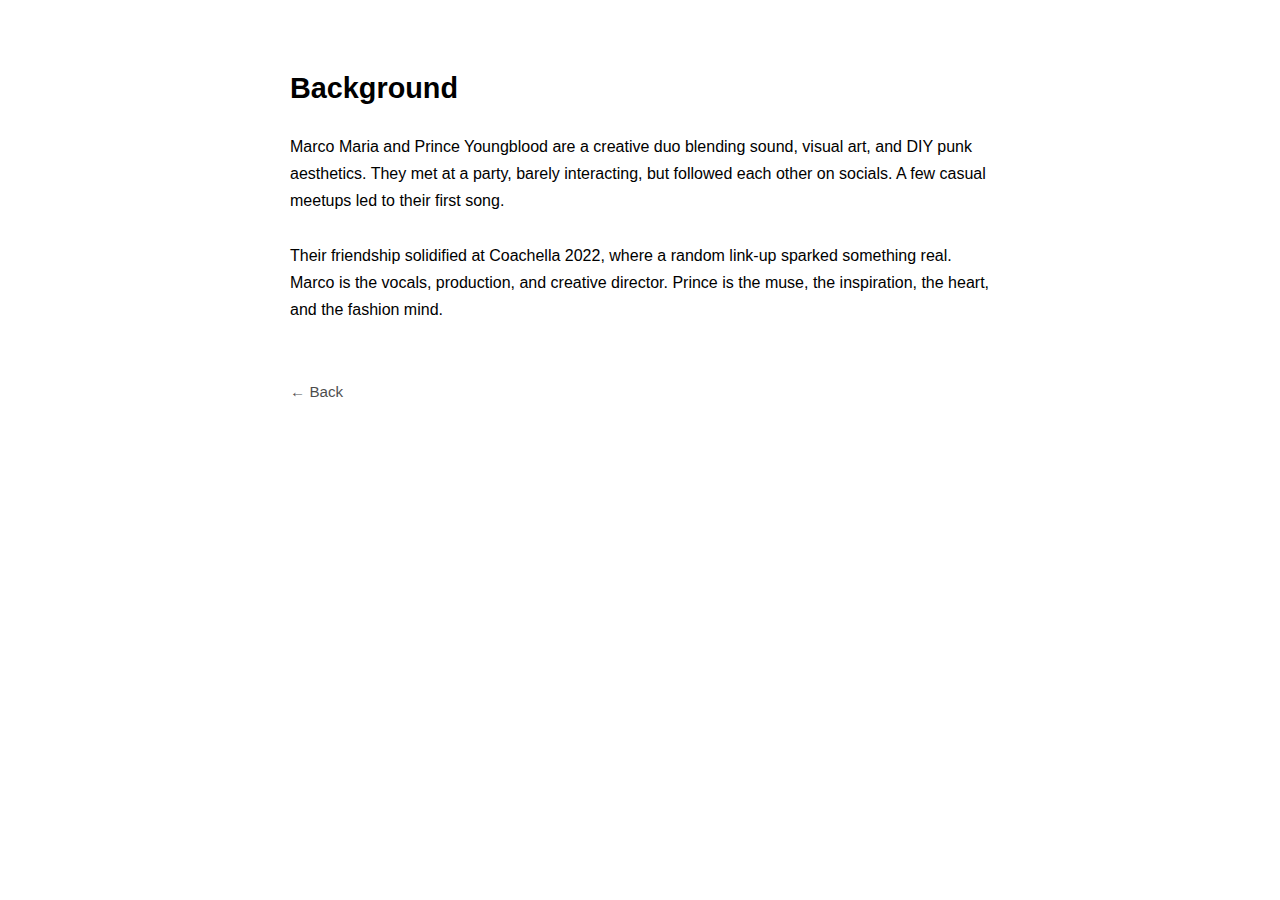
<file: background.html>
<!DOCTYPE html>
<html lang="en">
<head>
  <meta charset="UTF-8" />
  <meta name="viewport" content="width=device-width, initial-scale=1.0" />
  <title>Background – PerfectlyCraftedMusic</title>
  <link rel="stylesheet" href="style.css" />
  <style>
    body {
      font-family: "Helvetica Neue", Helvetica, Arial, sans-serif;
      background-color: #fff;
      color: #000;
      padding: 40px 20px;
      max-width: 700px;
      margin: 0 auto;
      line-height: 1.7;
    }

    h2 {
      font-size: 1.8rem;
      margin-bottom: 20px;
    }

    .back-link {
      display: inline-block;
      margin-top: 40px;
      text-decoration: none;
      color: #000;
      font-size: 0.95rem;
      opacity: 0.7;
      transition: opacity 0.2s;
    }

    .back-link:hover {
      opacity: 1;
    }
  </style>
</head>
<body>

  <h2>Background</h2>
  <p>
    Marco Maria and Prince Youngblood are a creative duo blending sound, visual art, and DIY punk aesthetics.  
    They met at a party, barely interacting, but followed each other on socials.  
    A few casual meetups led to their first song.  
    <br><br>
    Their friendship solidified at Coachella 2022, where a random link-up sparked something real.  
    Marco is the vocals, production, and creative director.  
    Prince is the muse, the inspiration, the heart, and the fashion mind.
  </p>

  <a href="index.html" class="back-link">← Back</a>

</body>
</html>
</file>
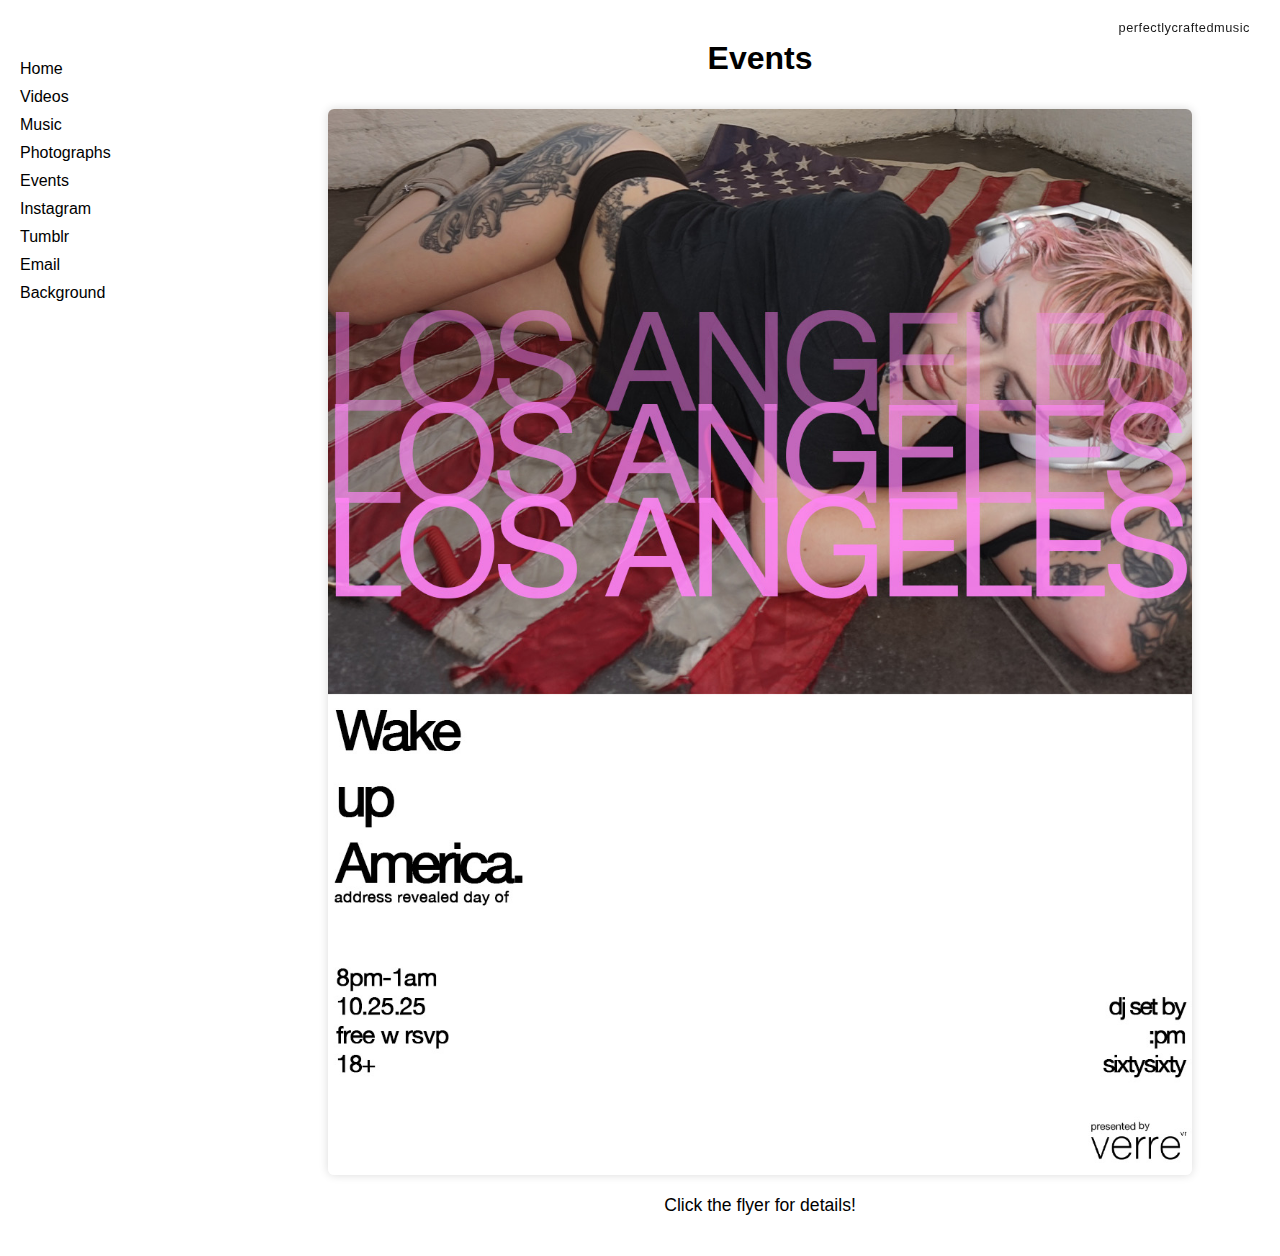
<file: events.html>
<!DOCTYPE html>
<html lang="en">
<head>
  <meta charset="UTF-8" />
  <meta name="viewport" content="width=device-width, initial-scale=1.0" />
  <title>Events - PerfectlyCraftedMusic</title>
  <style>
    * {
      box-sizing: border-box;
      margin: 0;
      padding: 0;
    }

    body {
      font-family: "Helvetica Neue", Helvetica, Arial, sans-serif;
      background-color: #fff;
      color: #000;
      display: flex;
      min-height: 100vh;
    }

    /* Sidebar layout */
    .header {
      width: 200px;
      padding: 40px 20px;
      background-color: #fff;
      display: flex;
      flex-direction: column;
      align-items: flex-start;
      gap: 15px;
      flex-shrink: 0;
      position: fixed;
      top: 0;
      left: 0;
      height: 100vh;
      overflow-y: auto;
      z-index: 1000;
    }

    .links {
      display: flex;
      flex-direction: column;
      gap: 10px;
      margin-top: 20px;
    }

    .links a {
      color: #000;
      text-decoration: none;
      font-size: 1rem;
      transition: opacity 0.3s ease;
    }

    .links a:hover {
      opacity: 0.6;
    }

    /* Top-right floating title */
    .top-corner-title {
      position: fixed;
      top: 20px;
      right: 30px;
      z-index: 999;
    }

    .top-corner-title p {
      font-size: 0.8rem;
      letter-spacing: 0.5px;
      color: #000;
      text-transform: lowercase;
      opacity: 0.9;
    }

    /* Main content */
    .main-content {
      margin-left: 240px;
      padding: 40px;
      flex: 1;
      display: flex;
      flex-direction: column;
      align-items: center;
      gap: 2rem;
    }

    h2 {
      font-size: 2rem;
    }

    .event {
      text-align: center;
    }

    .event img {
      max-width: 90%;
      height: auto;
      border-radius: 6px;
      box-shadow: 0 0 10px rgba(0,0,0,0.15);
      transition: transform 0.3s ease;
      cursor: pointer;
    }

    .event img:hover {
      transform: scale(1.02);
    }

    .event p {
      margin-top: 1rem;
      font-size: 1.1rem;
    }

    /* Responsive */
    @media (max-width: 768px) {
      body {
        flex-direction: column;
      }

      .header {
        position: static;
        width: 100%;
        height: auto;
        flex-direction: column;
        align-items: flex-start;
        padding: 20px;
      }

      .main-content {
        margin-left: 0;
        padding: 20px;
      }
    }
  </style>
</head>
<body>
  <!-- Floating top-right logo -->
  <div class="top-corner-title">
    <p>perfectlycraftedmusic</p>
  </div>

  <!-- Sidebar menu -->
  <div class="header">
    <div class="links">
      <a href="index.html">Home</a>
      <a href="videos.html">Videos</a>
      <a href="music.html">Music</a>
      <a href="photos.html">Photographs</a>
      <a href="events.html">Events</a>
      <a href="https://www.instagram.com/perfectlycraftedmusic/" target="_blank">Instagram</a>
      <a href="https://tumblr.com/blog/marcoalexismaria" target="_blank">Tumblr</a>
      <a href="mailto:perfectlycraftedmusic@gmail.com">Email</a>
      <a href="background.html">Background</a>
    </div>
  </div>

  <!-- Events content -->
  <div class="main-content">
    <h2>Events</h2>

    <!-- Example event -->
    <div class="event">
      <a href="https://partiful.com/e/SpXwA0RUBUlNDnfP1Hc8?f=1&photo=all" target="_blank">
        <img src="event1.jpg" alt="Event Flyer">
      </a>
      <p>Click the flyer for details!</p>
    </div>
  </div>
</body>
</html>
</file>
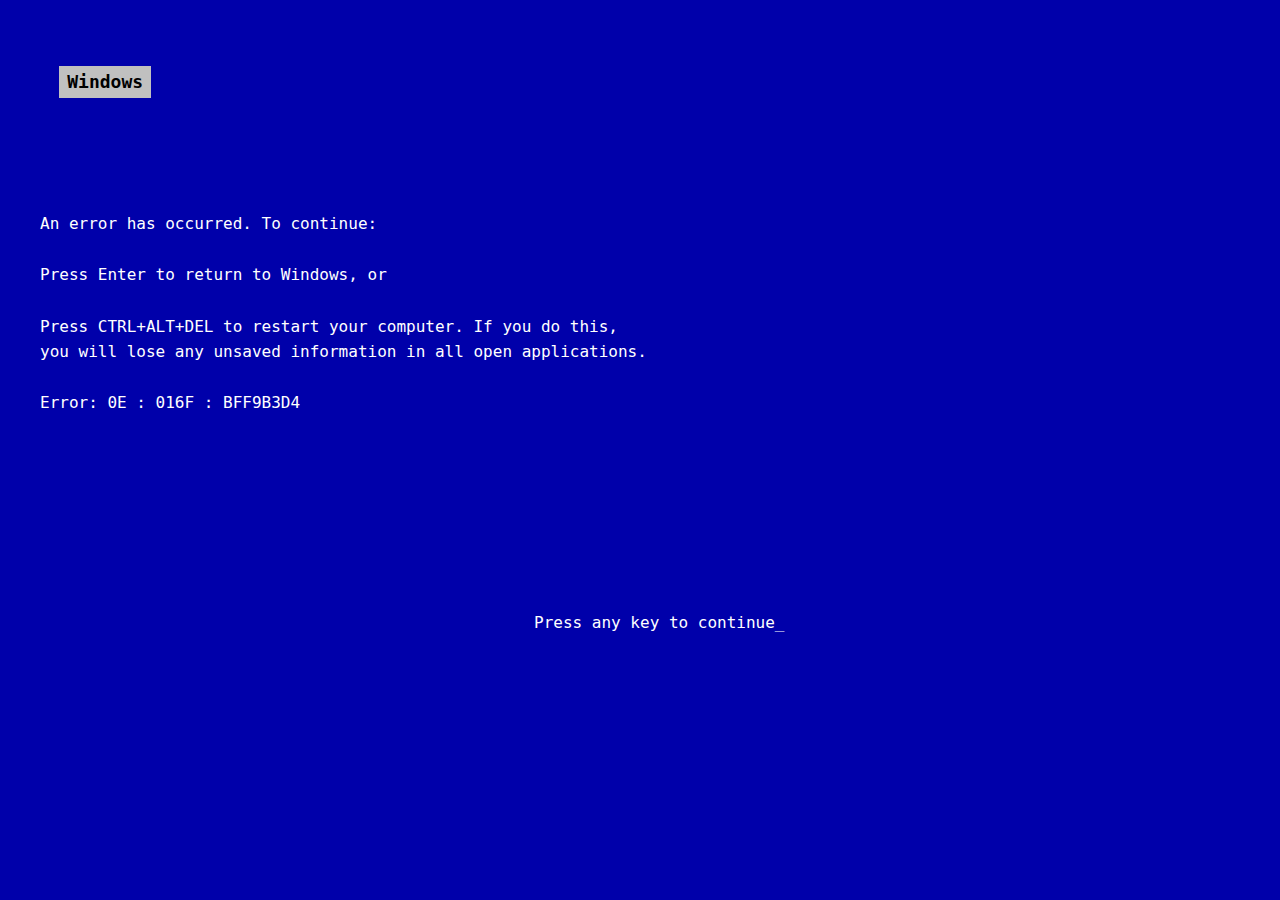
<file: hidden.html>
<!DOCTYPE html>
<html lang="en">
<head>
  <meta charset="UTF-8" />
  <title>System Error</title>
  <style>
    body {
      margin: 0;
      padding: 40px;
      background-color: #0000AA;
      color: white;
      font-family: 'Lucida Console', Monaco, monospace;
      font-size: 16px;
      line-height: 1.6;
      white-space: pre-wrap;
    }

    .center {
      margin-top: 50px;
      text-align: center;
    }

    .windows {
      background-color: #C0C0C0;
      color: black;
      display: inline-block;
      padding: 2px 8px;
      font-weight: bold;
      font-size: 18px;
      margin-bottom: 20px;
    }

    .blink {
      animation: blink 1s infinite;
    }

    @keyframes blink {
      50% { opacity: 0; }
    }
  </style>
</head>
<body tabindex="0">
  <div class="windows">Windows</div>

  <p>
An error has occurred. To continue:

Press Enter to return to Windows, or

Press CTRL+ALT+DEL to restart your computer. If you do this,
you will lose any unsaved information in all open applications.

Error: 0E : 016F : BFF9B3D4
  </p>

  <div class="center">
    Press any key to continue<span class="blink">_</span>
  </div>

  <script>
    document.body.addEventListener('keydown', () => {
      window.location.href = 'story.html'; // Change this path to your real story page
    });
  </script>
</body>
</html>
</file>
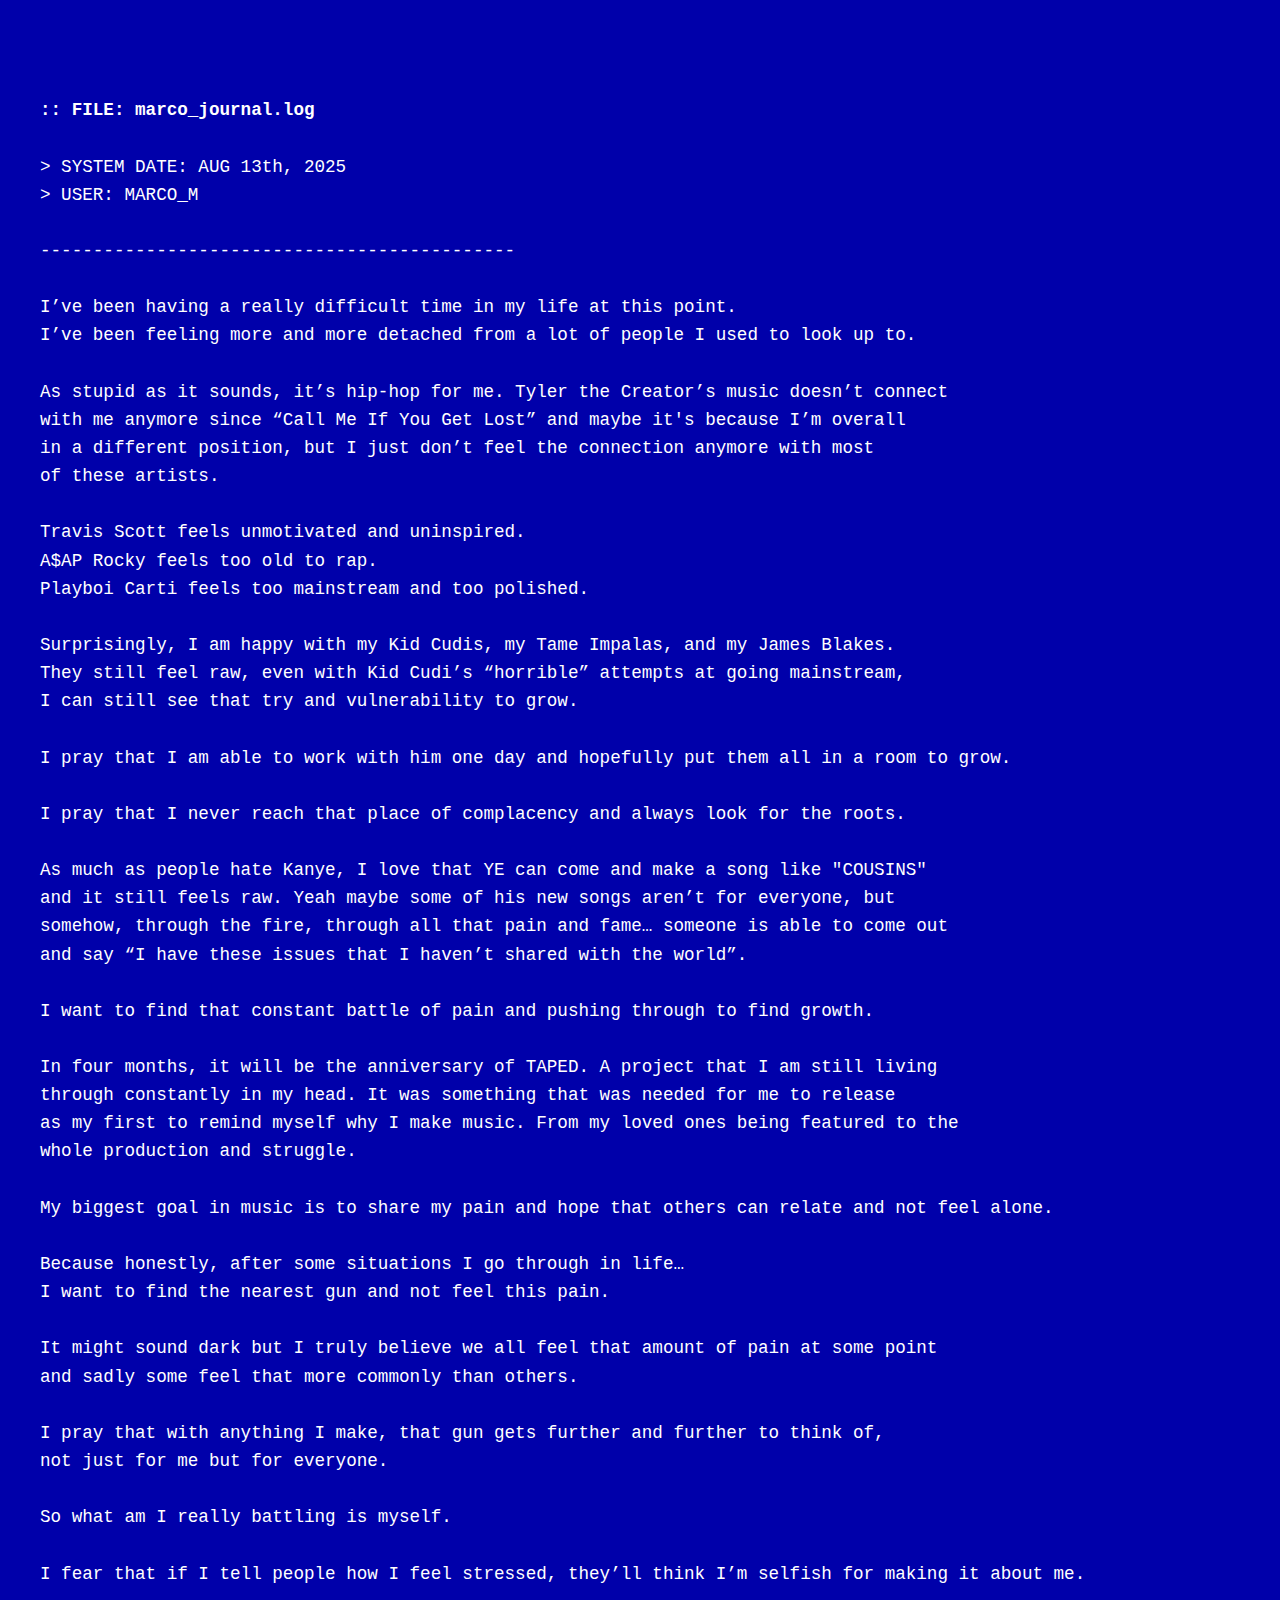
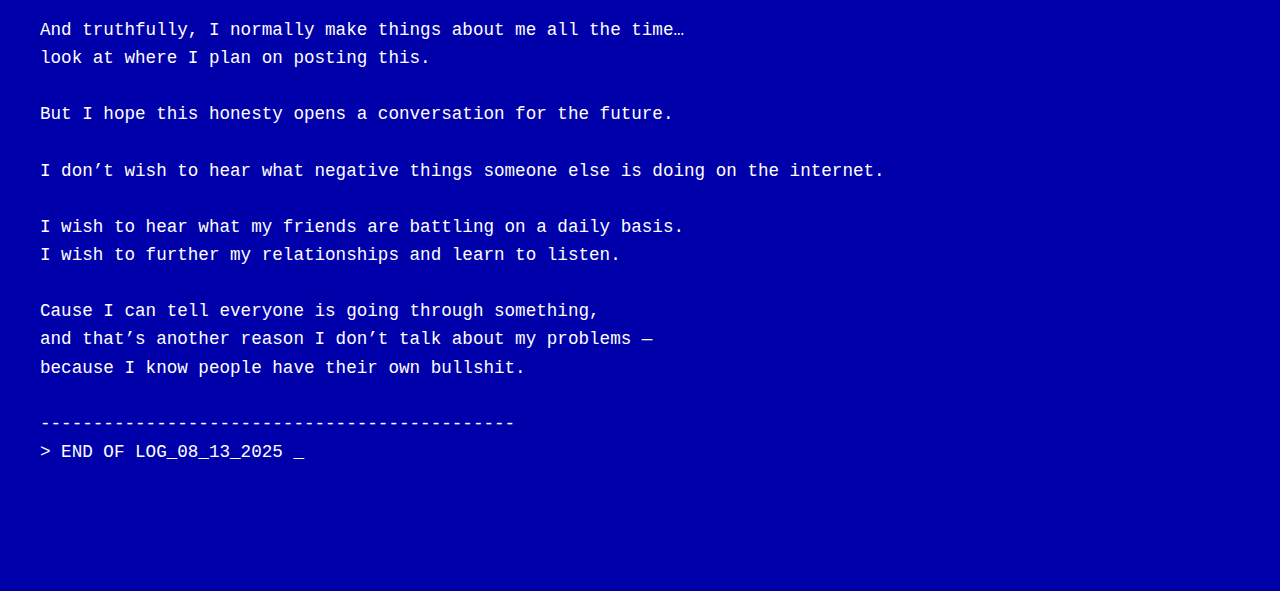
<file: journal.html>
<!DOCTYPE html>
<html lang="en">
<head>
  <meta charset="UTF-8" />
  <meta name="viewport" content="width=device-width, initial-scale=1.0"/>
  <title>Marco's Journal - Terminal Log</title>
  <style>
    body {
      background-color: #0000AA;
      color: #FFFFFF;
      font-family: "Courier New", Courier, monospace;
      font-size: 1.1rem;
      line-height: 1.6;
      padding: 2rem;
      white-space: pre-wrap;
    }
    .blink {
      animation: blink 1s step-start 0s infinite;
    }

    @keyframes blink {
      50% { opacity: 0; }
    }
  </style>
</head>
<body>

<b>:: FILE: marco_journal.log</b>

> SYSTEM DATE: AUG 13th, 2025
> USER: MARCO_M

---------------------------------------------

I’ve been having a really difficult time in my life at this point. 
I’ve been feeling more and more detached from a lot of people I used to look up to.

As stupid as it sounds, it’s hip-hop for me. Tyler the Creator’s music doesn’t connect 
with me anymore since “Call Me If You Get Lost” and maybe it's because I’m overall 
in a different position, but I just don’t feel the connection anymore with most 
of these artists.

Travis Scott feels unmotivated and uninspired. 
A$AP Rocky feels too old to rap. 
Playboi Carti feels too mainstream and too polished.

Surprisingly, I am happy with my Kid Cudis, my Tame Impalas, and my James Blakes. 
They still feel raw, even with Kid Cudi’s “horrible” attempts at going mainstream, 
I can still see that try and vulnerability to grow.

I pray that I am able to work with him one day and hopefully put them all in a room to grow.

I pray that I never reach that place of complacency and always look for the roots.

As much as people hate Kanye, I love that YE can come and make a song like "COUSINS" 
and it still feels raw. Yeah maybe some of his new songs aren’t for everyone, but 
somehow, through the fire, through all that pain and fame… someone is able to come out 
and say “I have these issues that I haven’t shared with the world”.

I want to find that constant battle of pain and pushing through to find growth.

In four months, it will be the anniversary of TAPED. A project that I am still living 
through constantly in my head. It was something that was needed for me to release 
as my first to remind myself why I make music. From my loved ones being featured to the 
whole production and struggle.

My biggest goal in music is to share my pain and hope that others can relate and not feel alone.

Because honestly, after some situations I go through in life…
I want to find the nearest gun and not feel this pain.

It might sound dark but I truly believe we all feel that amount of pain at some point 
and sadly some feel that more commonly than others.

I pray that with anything I make, that gun gets further and further to think of,
not just for me but for everyone.

So what am I really battling is myself.

I fear that if I tell people how I feel stressed, they’ll think I’m selfish for making it about me.

And truthfully, I normally make things about me all the time… 
look at where I plan on posting this.

But I hope this honesty opens a conversation for the future.

I don’t wish to hear what negative things someone else is doing on the internet.

I wish to hear what my friends are battling on a daily basis. 
I wish to further my relationships and learn to listen. 

Cause I can tell everyone is going through something, 
and that’s another reason I don’t talk about my problems — 
because I know people have their own bullshit.

---------------------------------------------
> END OF LOG_08_13_2025 <span class="blink">_</span>

</body>
</html>
</file>
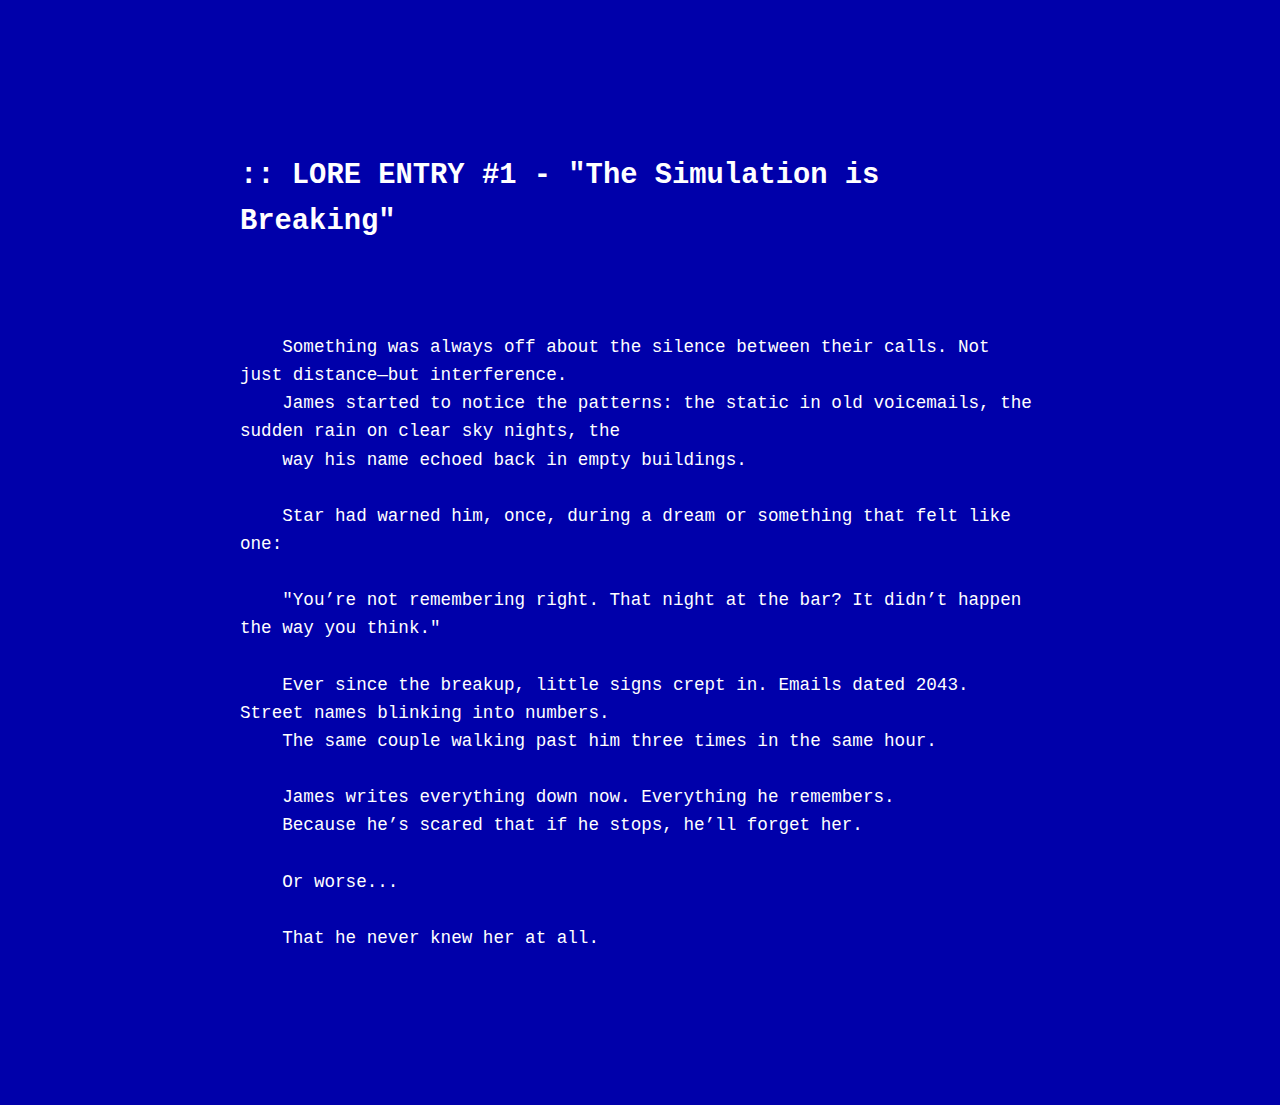
<file: lore1.html>
<!DOCTYPE html>
<html lang="en">
<head>
  <meta charset="UTF-8" />
  <meta name="viewport" content="width=device-width, initial-scale=1.0" />
  <title>Lore Unlocked - Entry 1</title>
  <style>
    body {
      background-color: #0000AA;
      color: #FFFFFF;
      font-family: "Courier New", Courier, monospace;
      font-size: 1.1rem;
      line-height: 1.6;
      padding: 2rem;
      white-space: pre-wrap;
    }
    .container {
      max-width: 800px;
      margin: 0 auto;
    }
    .title {
      font-size: 1.8rem;
      font-weight: bold;
      margin-bottom: 2rem;
    }
  </style>
</head>
<body>
  <div class="container">
    <div class="title">:: LORE ENTRY #1 - "The Simulation is Breaking"</div>
    
    Something was always off about the silence between their calls. Not just distance—but interference.
    James started to notice the patterns: the static in old voicemails, the sudden rain on clear sky nights, the
    way his name echoed back in empty buildings.

    Star had warned him, once, during a dream or something that felt like one:

    "You’re not remembering right. That night at the bar? It didn’t happen the way you think."

    Ever since the breakup, little signs crept in. Emails dated 2043. Street names blinking into numbers.
    The same couple walking past him three times in the same hour.

    James writes everything down now. Everything he remembers.
    Because he’s scared that if he stops, he’ll forget her.

    Or worse...

    That he never knew her at all.
  </div>
</body>
</html>
</file>
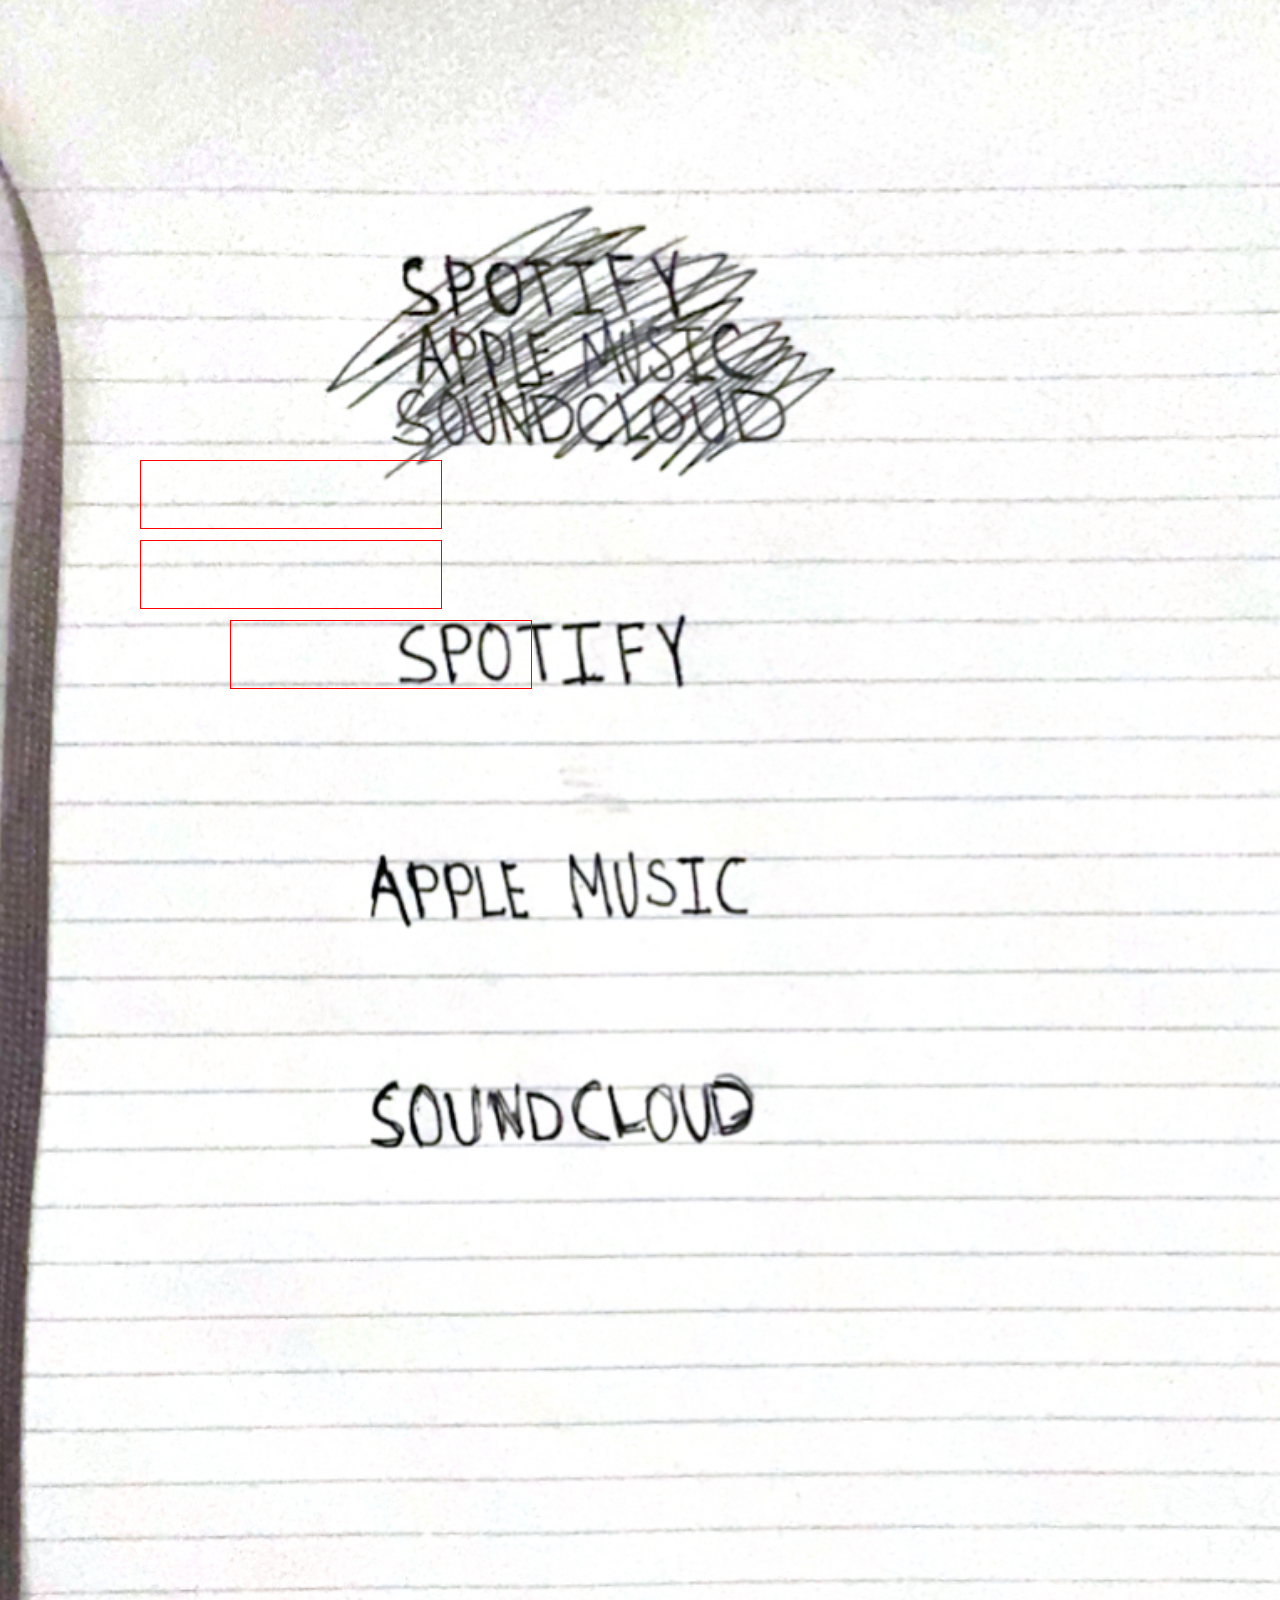
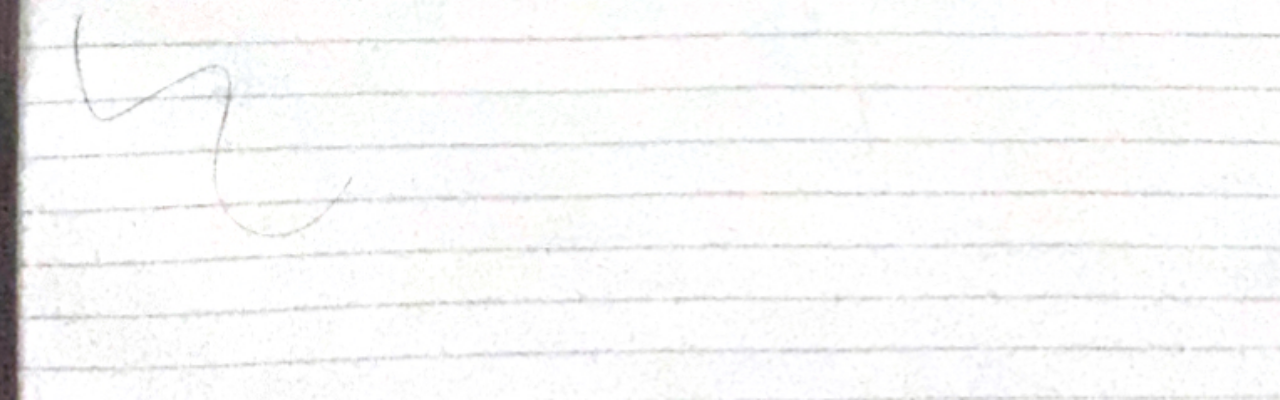
<file: music.html>
<!DOCTYPE html>
<html lang="en">
<head>
  <meta charset="UTF-8" />
  <meta name="viewport" content="width=device-width, initial-scale=1.0" />
  <title>Music Links</title>
  <style>
    body {
      margin: 0;
      padding: 0;
      background: url('IMG_7789.jpg') no-repeat center top;
      background-size: cover;
      background-attachment: scroll;
      min-height: 100vh;
      position: relative;
    }

   .link {
  width: 300px;
  height: 67px;
  cursor: pointer;
  border: 1px solid red; /* for debugging, remove later */
  position: absolute;
}

.spotify {
  top: 620px;
  left: 230px;
}

.apple {
  top: 460px;
  left: 140px;
}

.soundcloud {
  top: 540px;
  left: 140px;
}

    /* Add space to allow scrolling */
    .spacer {
      height: 2000px;
    }
  </style>
</head>
<body>

  <a href="https://open.spotify.com/artist/247dlsOKRglAdfudQLdCPG" target="_blank" class="link spotify"></a>
  <a href="https://music.apple.com/us/artist/pm/1827761643" target="_blank" class="link apple"></a>
  <a href="https://soundcloud.com/prince-marco-278939286" target="_blank" class="link soundcloud"></a>

  <div class="spacer"></div> <!-- Just to enable scrolling -->

</body>
</html>
</file>
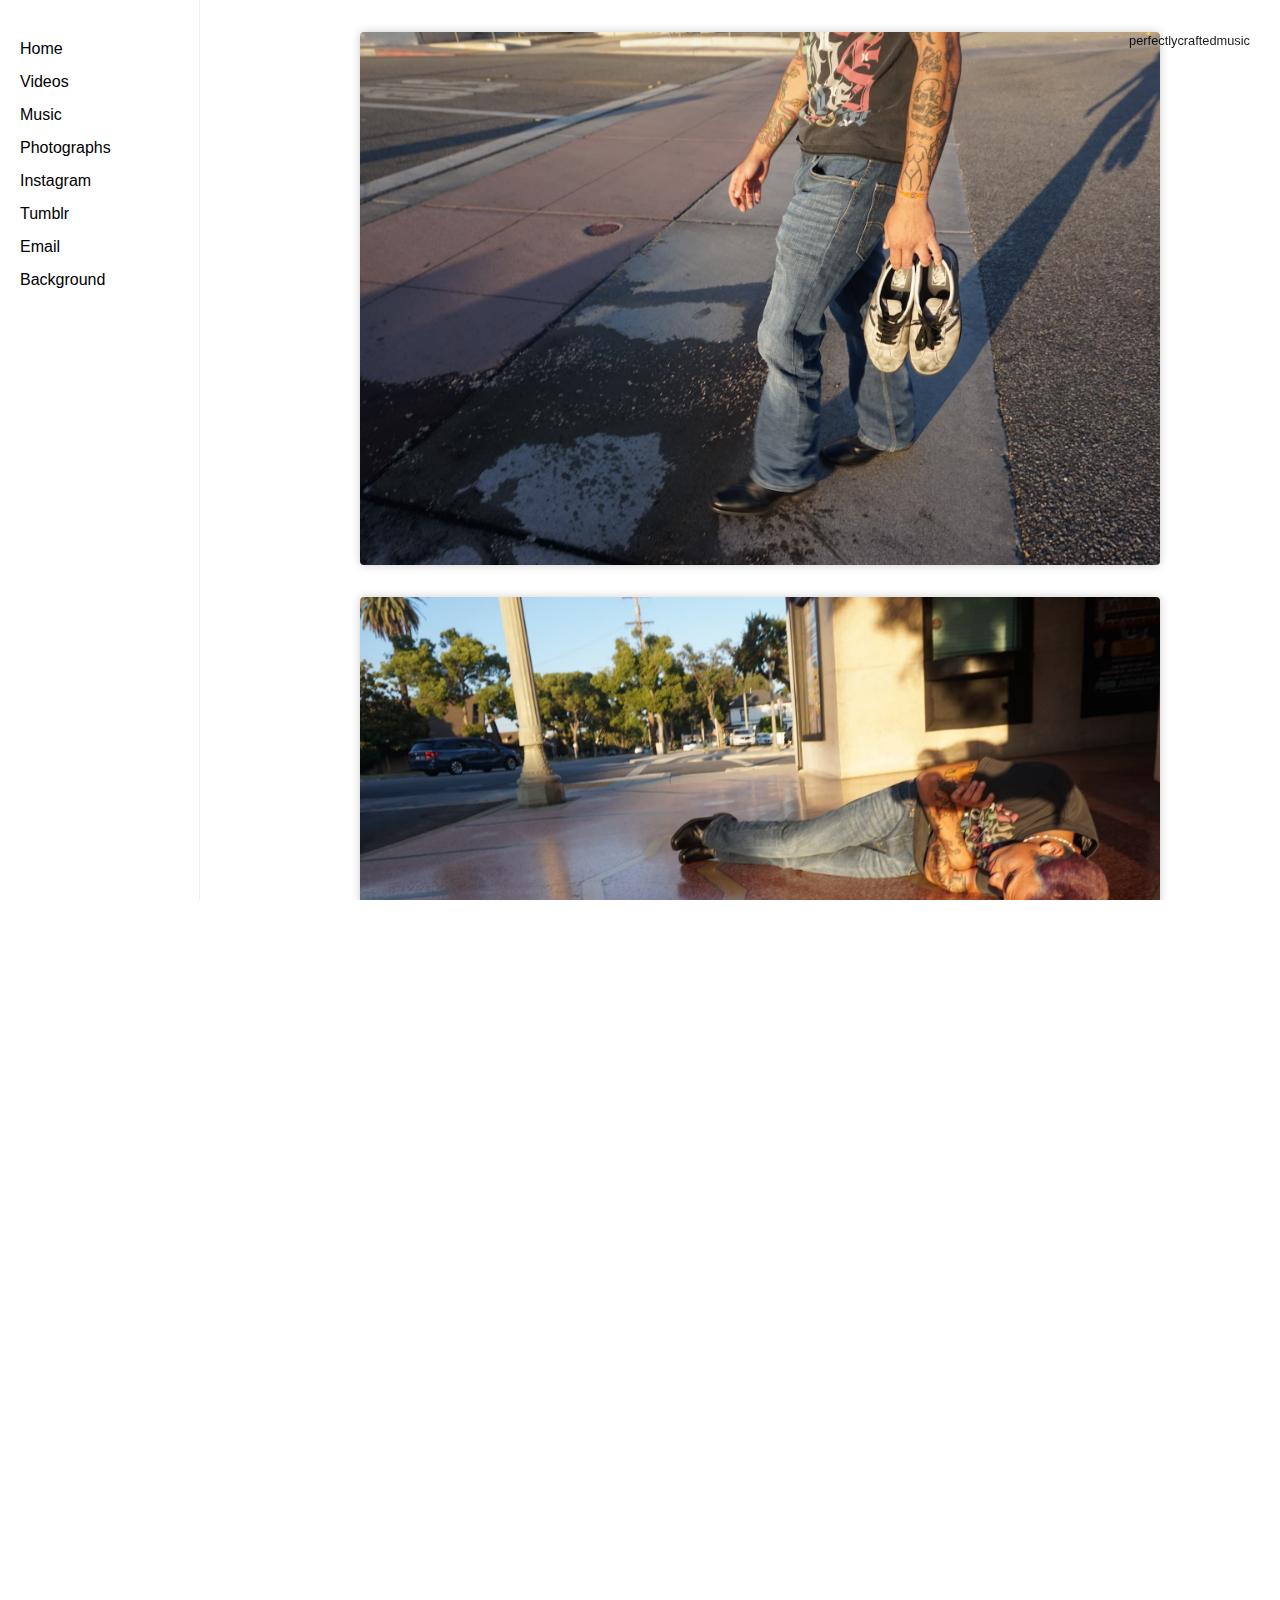
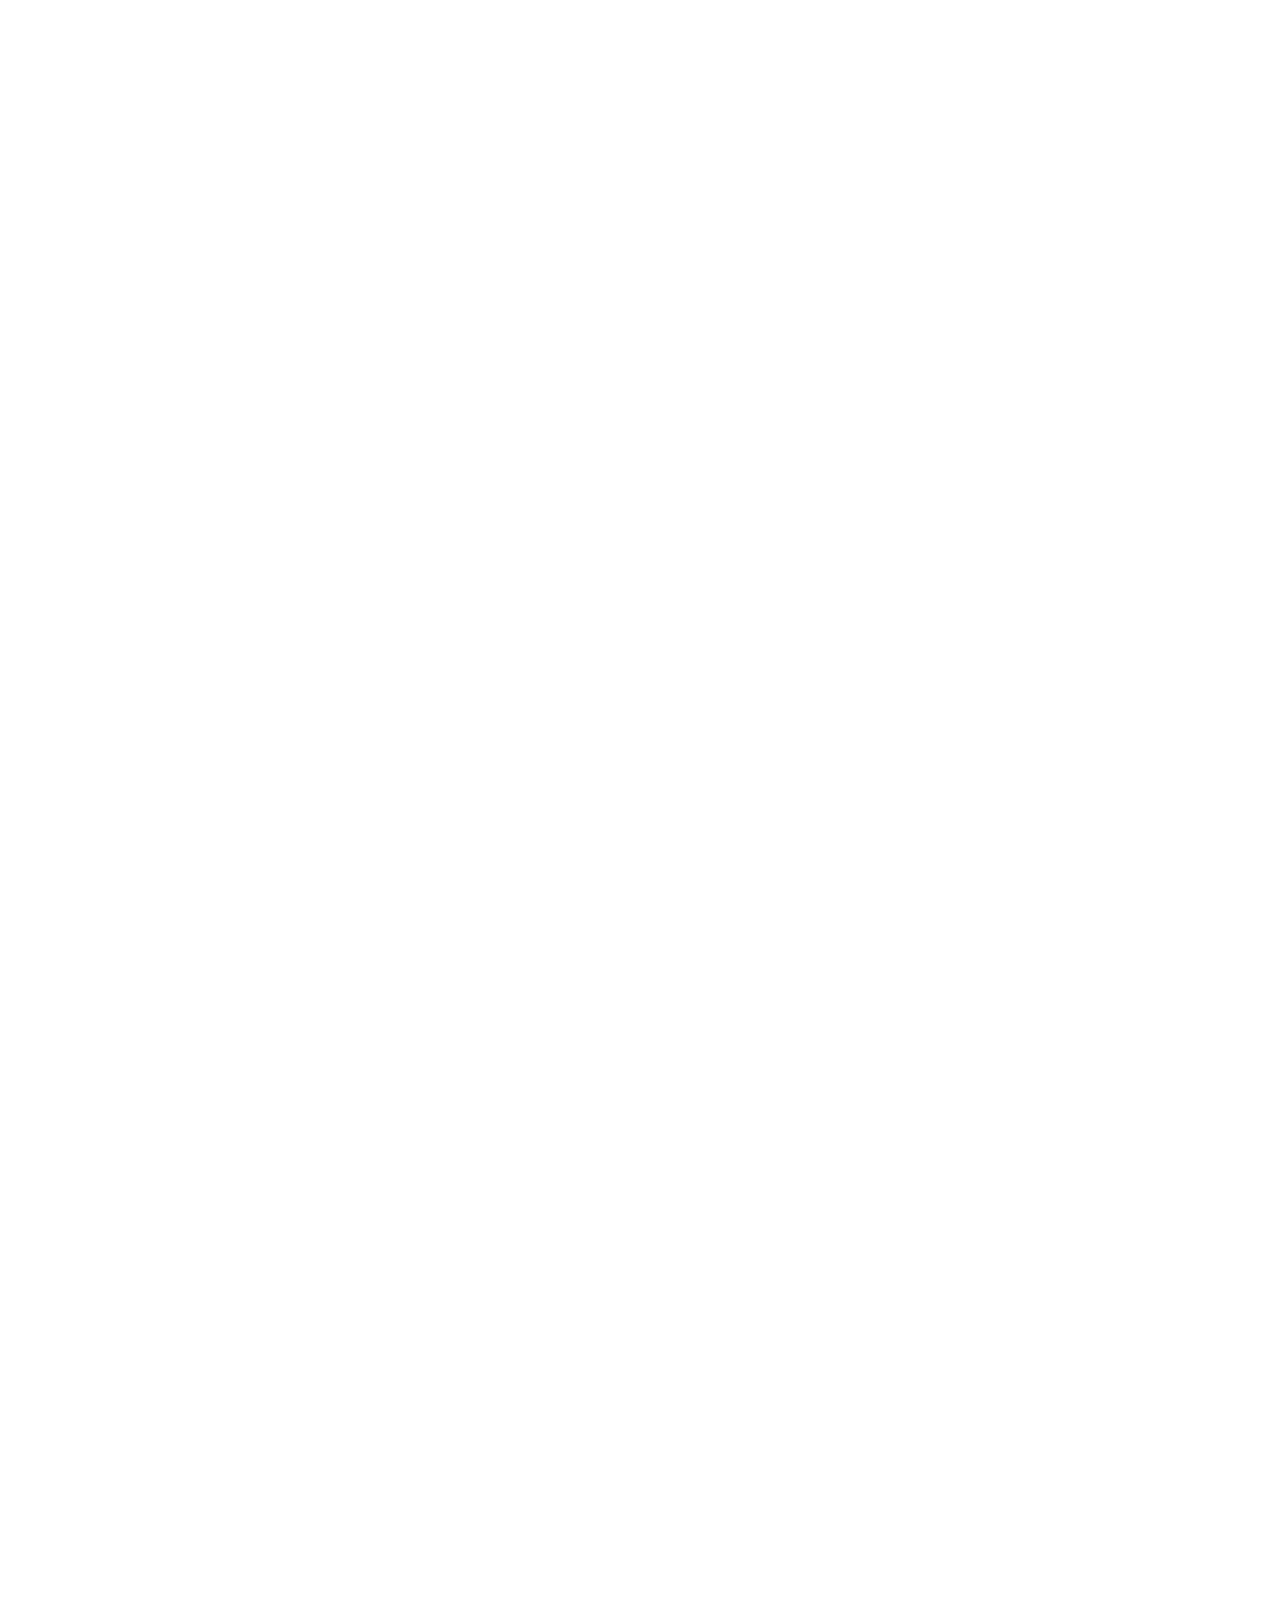
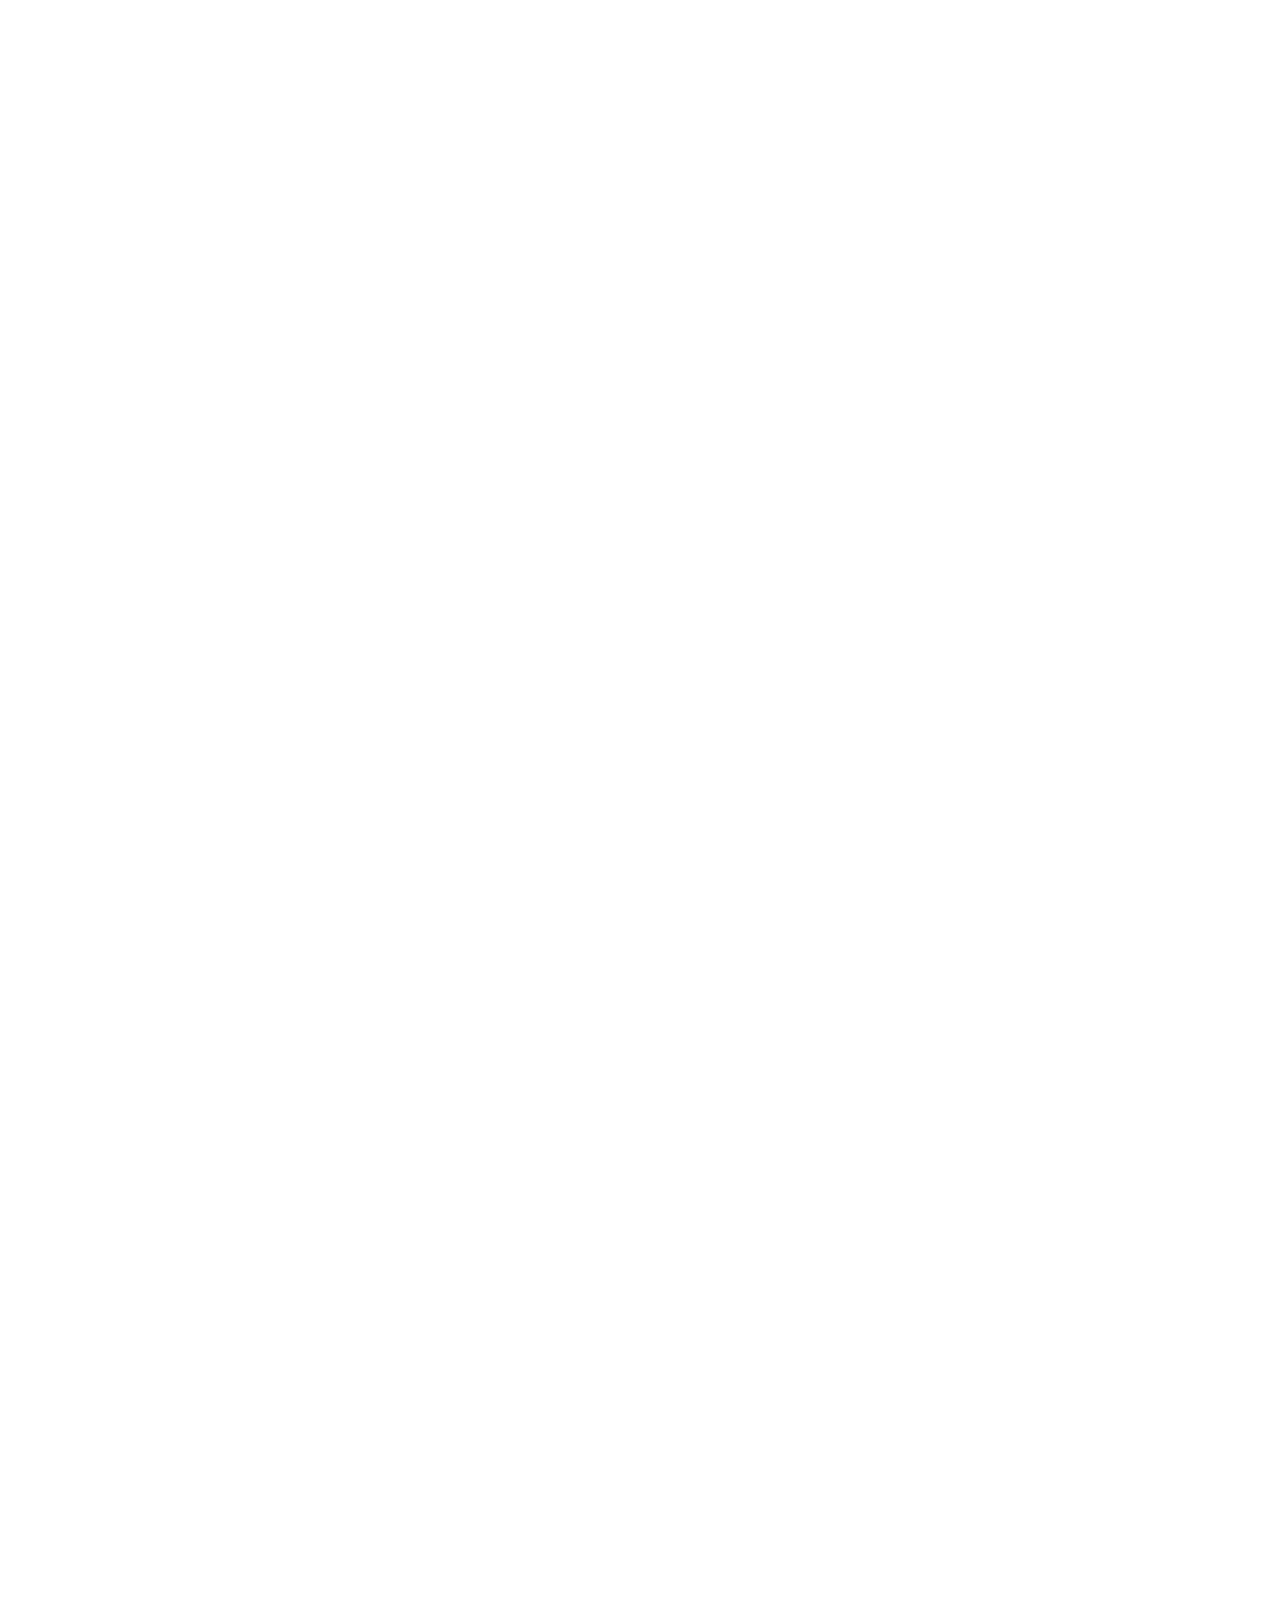
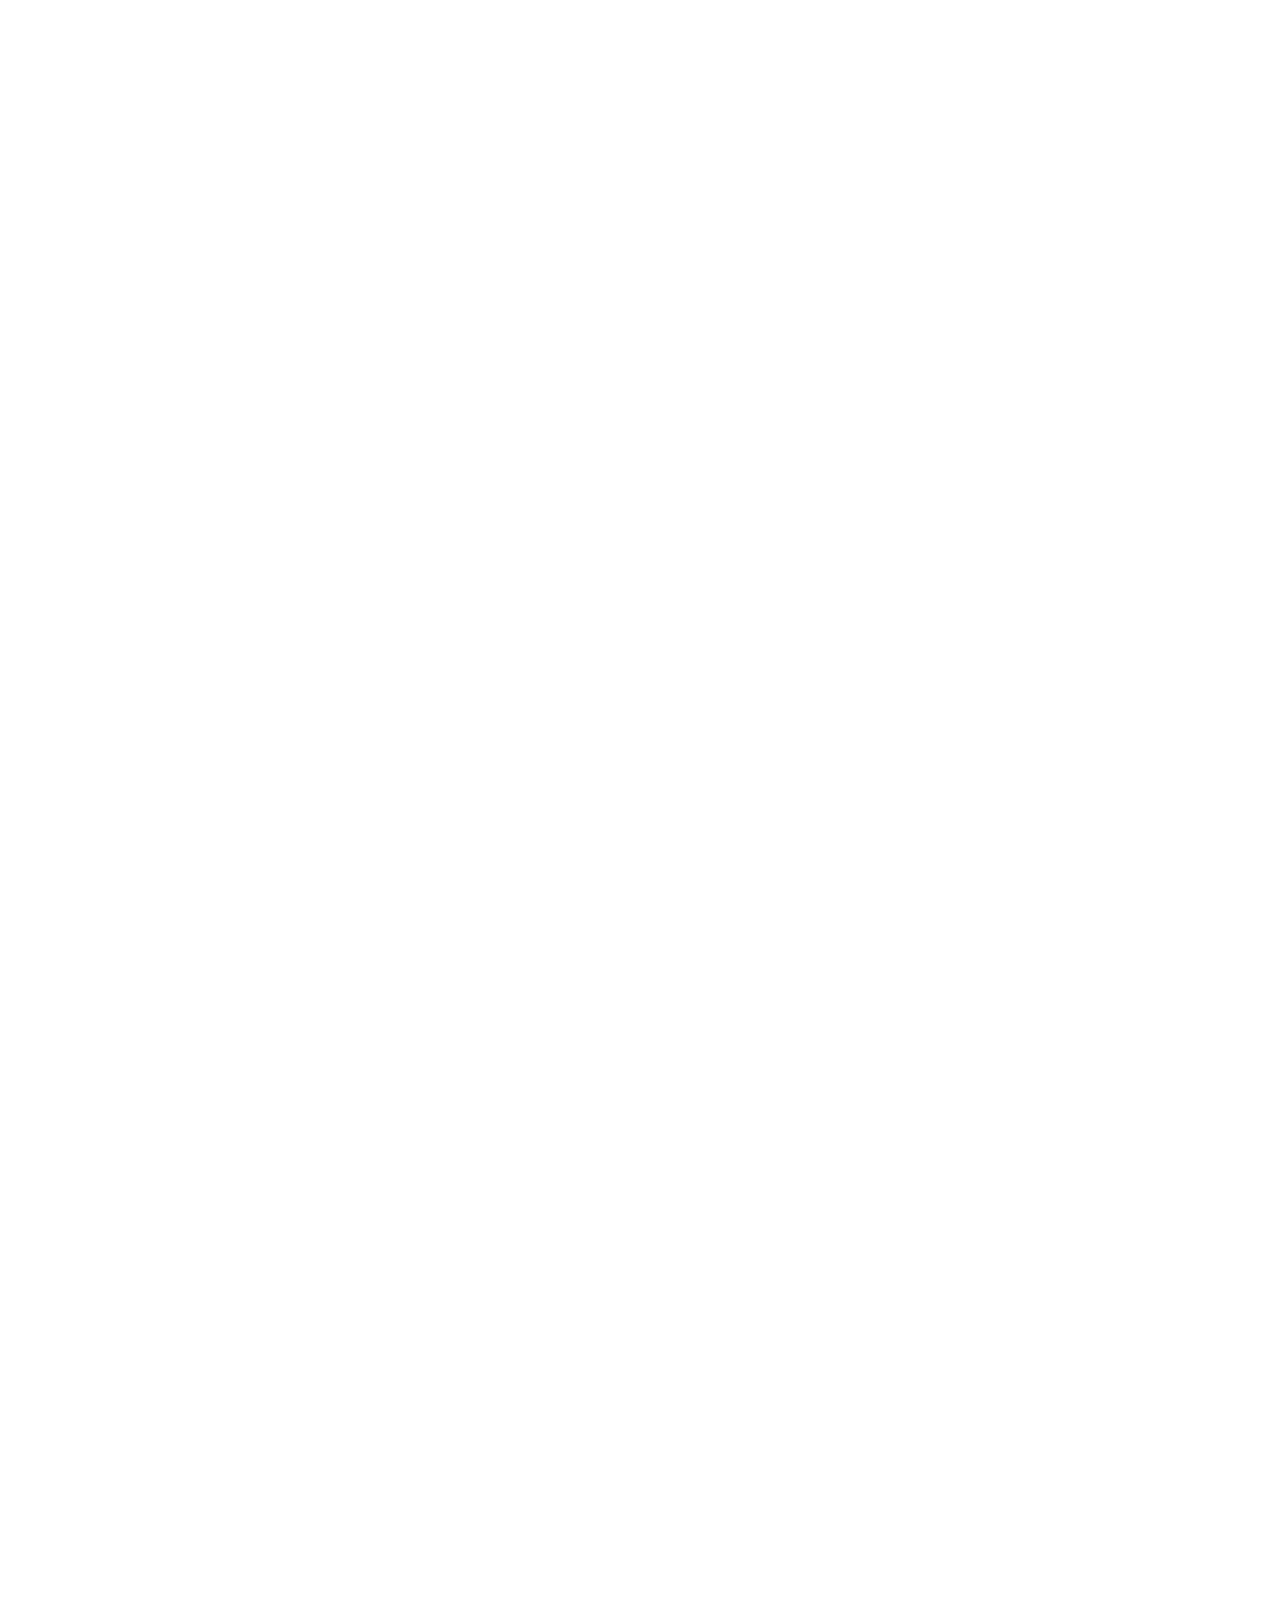
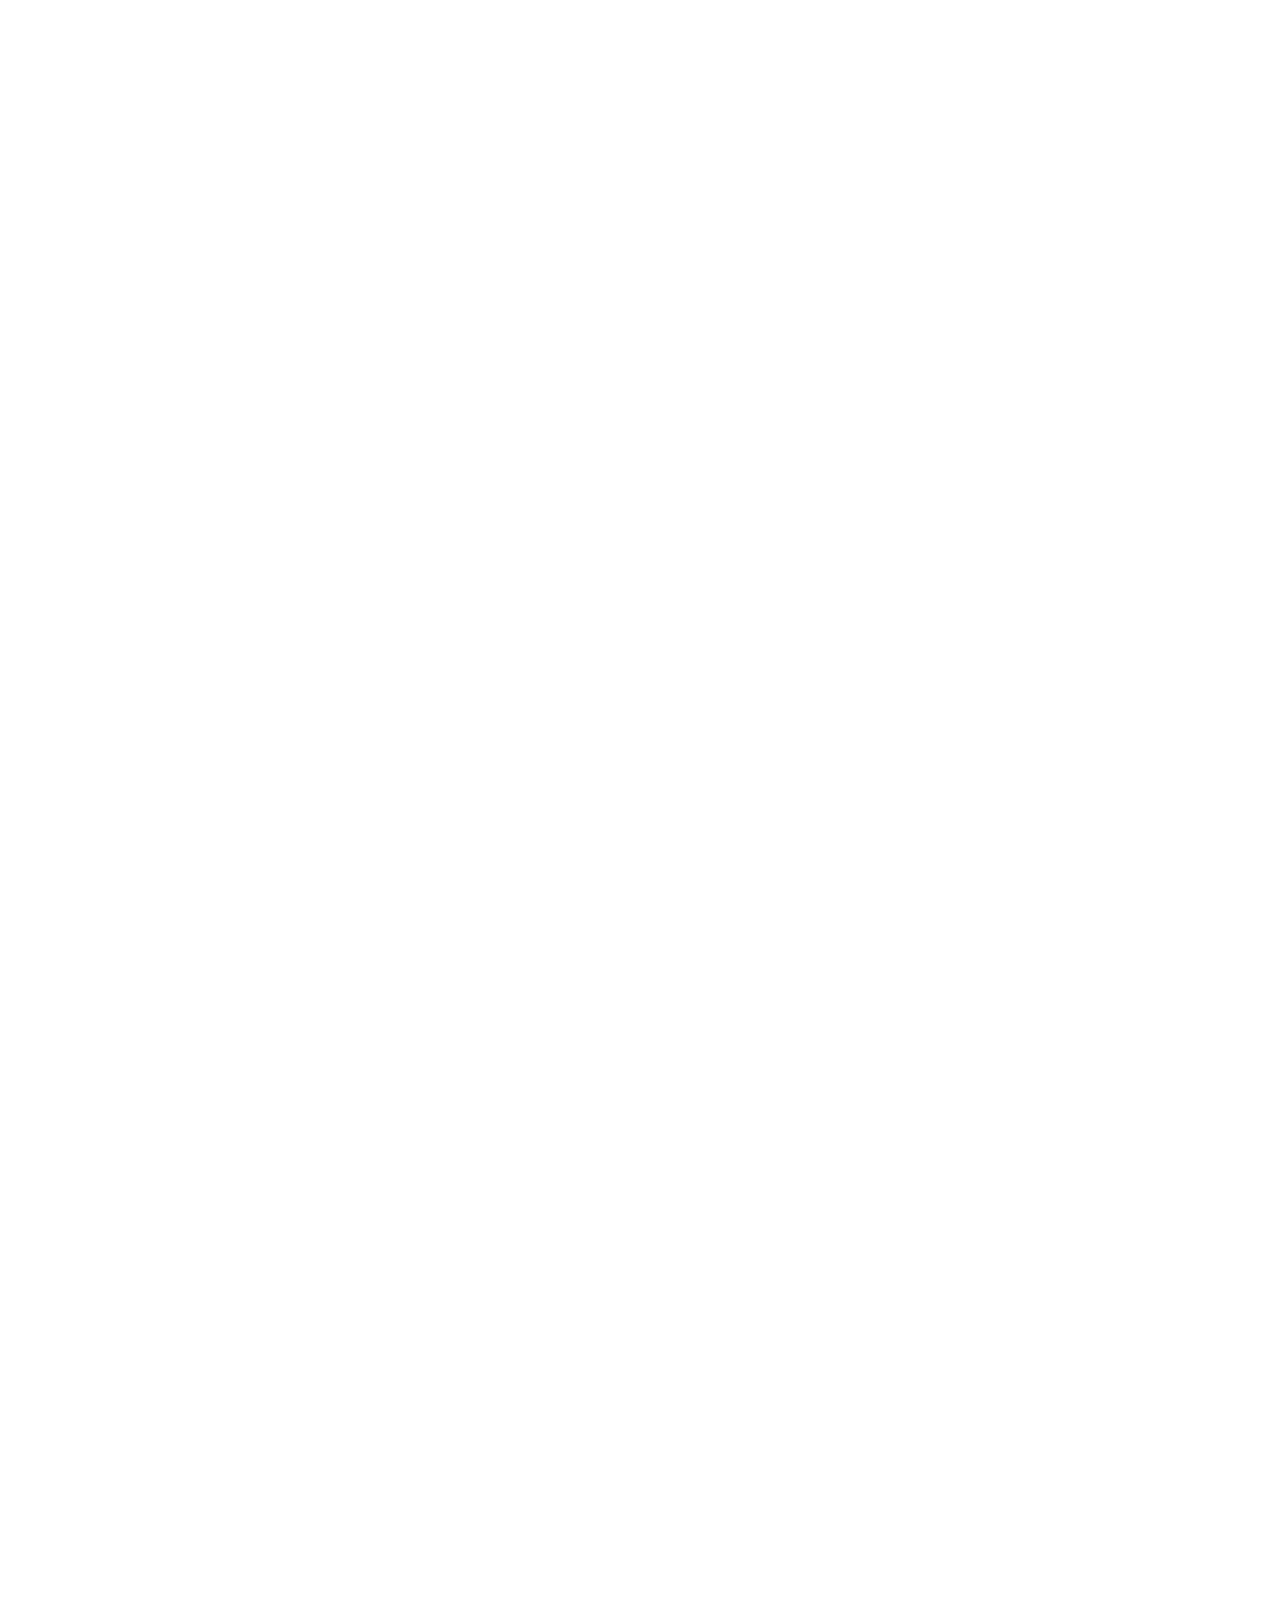
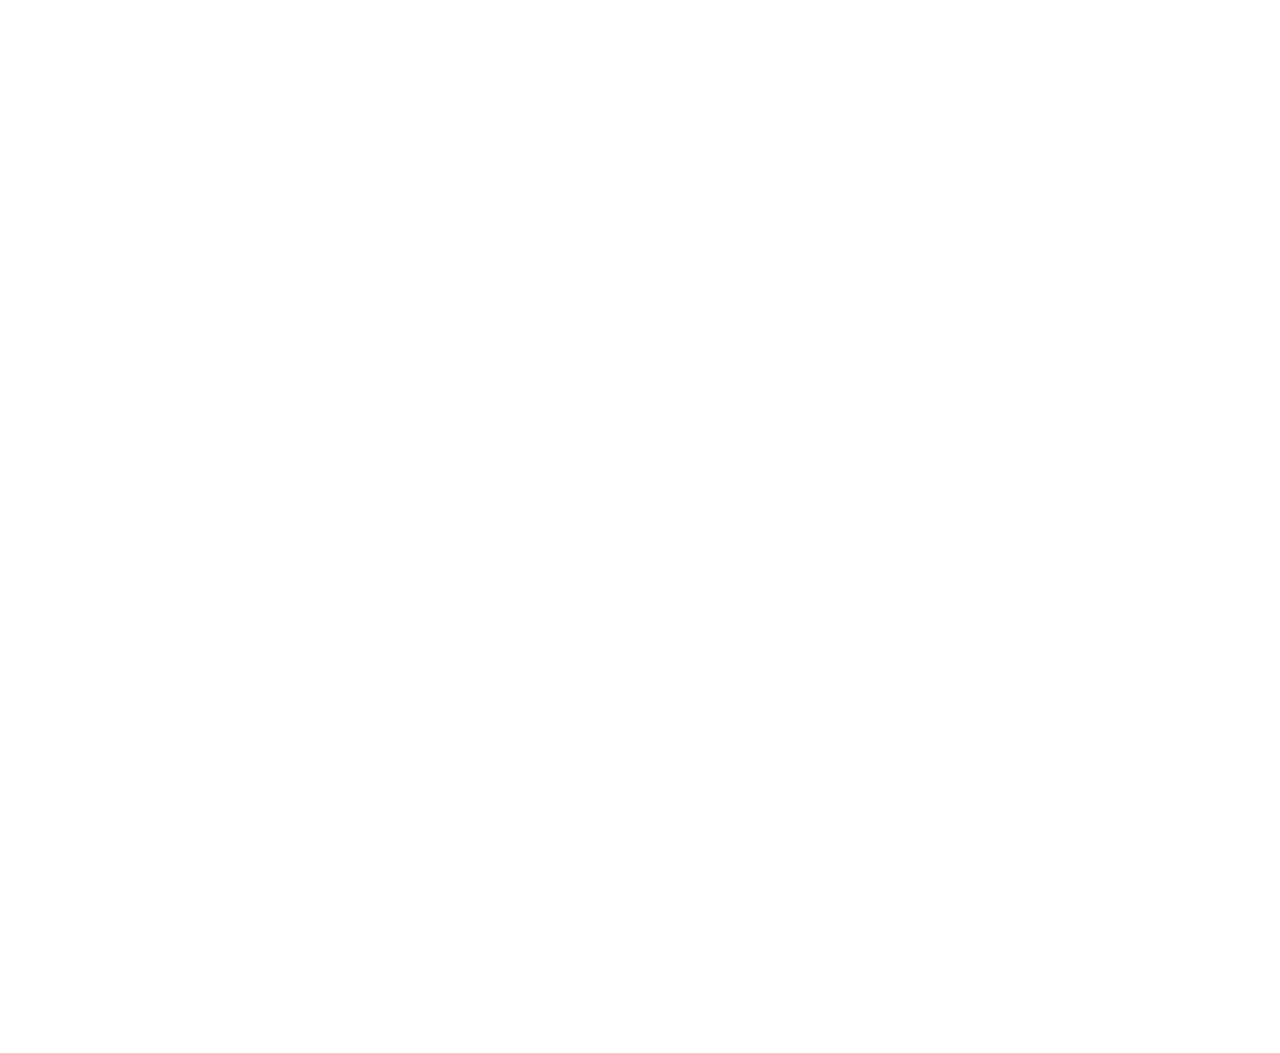
<file: photos.html>
<!DOCTYPE html>
<html lang="en">
<head>
  <meta charset="UTF-8" />
  <meta name="viewport" content="width=device-width, initial-scale=1.0" />
  <title>Photos - PerfectlyCraftedMusic</title>
  <style>
    * {
      box-sizing: border-box;
    }

    html, body {
      margin: 0;
      padding: 0;
      font-family: "Helvetica Neue", Helvetica, Arial, sans-serif;
      background-color: #fff;
      width: 100%;
      height: 100%;
      overflow-x: auto;
    }

    :root {
      scroll-behavior: auto;
    }

    :target {
      scroll-margin-top: 100px;
    }

    /* Sidebar Menu (fixed always) */
    .header {
      width: 200px;
      padding: 40px 20px;
      background-color: #fff;
      display: flex;
      flex-direction: column;
      align-items: flex-start;
      gap: 15px;
      position: fixed;
      top: 0;
      left: 0;
      height: 100vh;
      overflow-y: auto;
      z-index: 1000;
      border-right: 1px solid #eee;
    }

    .header a {
      color: #000;
      text-decoration: none;
      font-size: 1rem;
    }

    .header a:hover {
      opacity: 0.6;
    }

    /* Top-right logo */
    .top-corner-title {
      position: fixed;
      top: 20px;
      right: 30px;
      z-index: 1001;
    }

    .top-corner-title p {
      font-size: 0.8rem;
      text-transform: lowercase;
      color: #000;
      opacity: 0.9;
    }

    /* Gallery layout */
    .gallery {
      margin-left: 240px;
      padding: 2rem 1rem;
      display: flex;
      flex-direction: column;
      align-items: center;
      gap: 2rem;
    }

    .gallery img {
      width: 100%;
      max-width: 800px;
      height: auto;
      display: block;
      box-shadow: 0 0 10px rgba(0,0,0,0.2);
      border-radius: 4px;
    }

    /* Mobile override: allow horizontal scrolling without shrinking */
    @media (max-width: 768px) {
      body {
        overflow-x: auto;
      }

      .gallery {
        margin-left: 240px; /* keep spacing from sidebar */
        min-width: 600px;   /* ensures images fit without cutting */
      }
    }
  </style>
</head>
<body>
  <div class="top-corner-title">
    <p>perfectlycraftedmusic</p>
  </div>

  <div class="header">
    <a href="index.html">Home</a>
    <a href="videos.html">Videos</a>
    <a href="music.html">Music</a>
    <a href="photos.html">Photographs</a>
    <a href="https://www.instagram.com/perfectlycraftedmusic/" target="_blank">Instagram</a>
    <a href="https://tumblr.com/blog/marcoalexismaria" target="_blank">Tumblr</a>
    <a href="mailto:perfectlycraftedmusic@gmail.com">Email</a>
    <a href="background.html">Background</a>
  </div>

  <div class="gallery">
    <img id="img1" src="IMG_1.jpg" alt="Image 1" loading="lazy">
    <img id="img2" src="IMG_2.jpg" alt="Image 2" loading="lazy">
    <img id="img3" src="IMG_3.jpg" alt="Image 3" loading="lazy">
    <img id="img4" src="IMG_4.jpg" alt="Image 4" loading="lazy">
    <img id="img5" src="IMG_5.jpg" alt="Image 5" loading="lazy">
    <img id="img6" src="IMG_6.jpg" alt="Image 6" loading="lazy">
    <img id="img7" src="IMG_7.jpg" alt="Image 7" loading="lazy">
    <img id="img8" src="IMG_8.jpg" alt="Image 8" loading="lazy">
    <img id="img9" src="IMG_9.jpg" alt="Image 9" loading="lazy">
    <img id="img10" src="IMG_10.jpg" alt="Image 10" loading="lazy">
    <img id="img11" src="IMG_11.jpg" alt="Image 11" loading="lazy">
    <img id="img12" src="IMG_12.jpg" alt="Image 12" loading="lazy">
    <img id="img13" src="IMG_13.jpg" alt="Image 13" loading="lazy">
    <img id="img14" src="IMG_14.jpg" alt="Image 14" loading="lazy">
    <img id="img15" src="IMG_15.jpg" alt="Image 15" loading="lazy">
    <img id="img16" src="IMG_16.jpg" alt="Image 16" loading="lazy">
  </div>

  <script>
    window.addEventListener('load', () => {
      const hash = window.location.hash;
      if (hash) {
        const el = document.querySelector(hash);
        if (el) {
          setTimeout(() => {
            el.scrollIntoView({ behavior: 'auto', block: 'start' });
          }, 100);
        }
      }
    });
  </script>
</body>
</html>
</file>
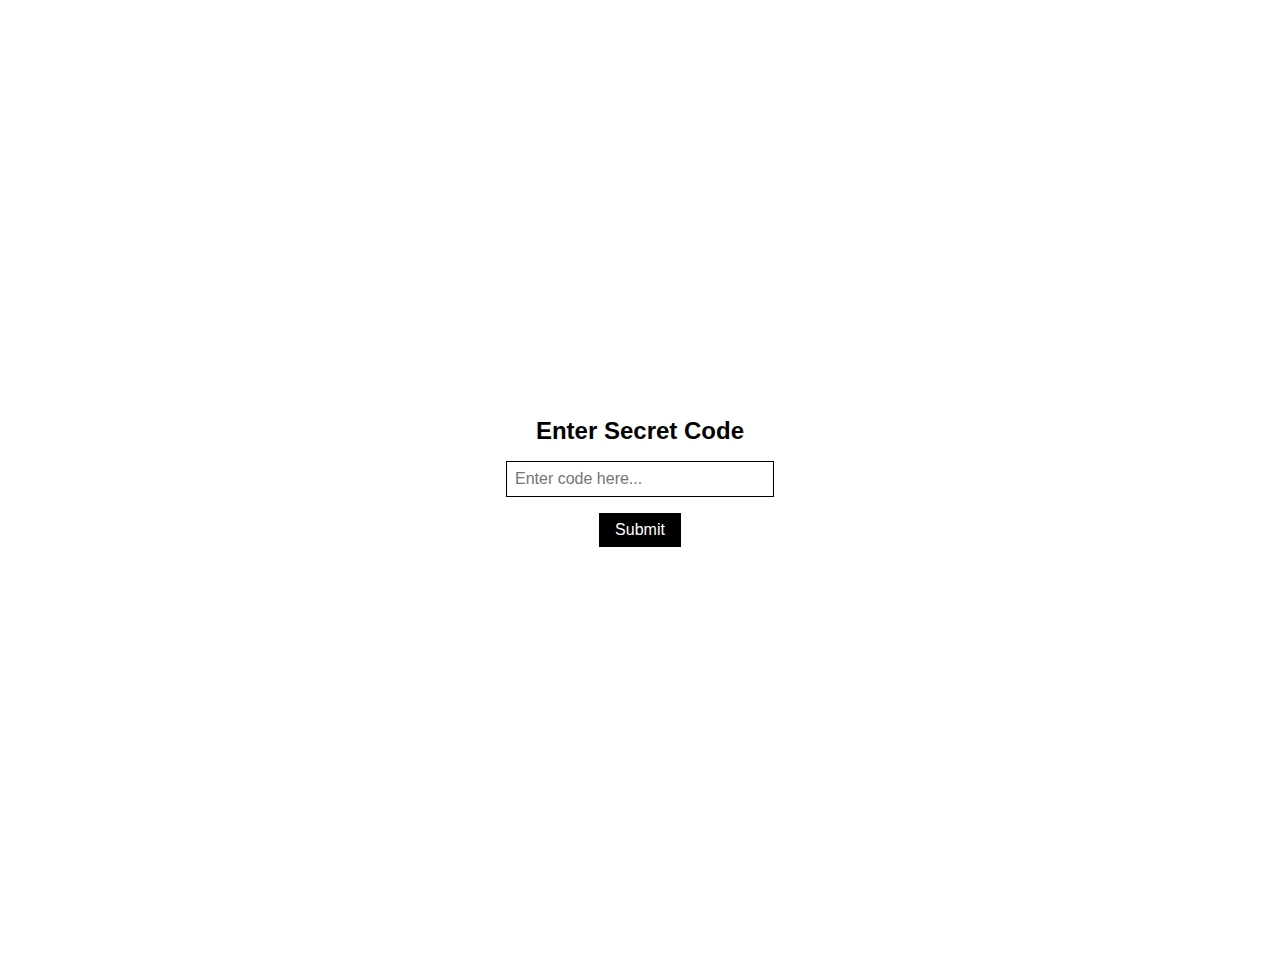
<file: secret.html>
<!DOCTYPE html>
<html lang="en">
<head>
  <meta charset="UTF-8" />
  <meta name="viewport" content="width=device-width, initial-scale=1.0" />
  <title>Enter Code - PerfectlyCraftedMusic</title>
  <style>
    body {
      font-family: "Helvetica Neue", Helvetica, Arial, sans-serif;
      background-color: #fff;
      color: #000;
      display: flex;
      flex-direction: column;
      justify-content: center;
      align-items: center;
      height: 100vh;
      margin: 0;
      padding: 2rem;
    }
    h1 {
      font-size: 1.5rem;
      margin-bottom: 1rem;
    }
    input[type="text"] {
      padding: 0.5rem;
      font-size: 1rem;
      width: 250px;
      border: 1px solid #000;
      margin-bottom: 1rem;
    }
    button {
      padding: 0.5rem 1rem;
      font-size: 1rem;
      background: black;
      color: white;
      border: none;
      cursor: pointer;
    }
    button:hover {
      opacity: 0.8;
    }
    .error {
      color: red;
      margin-top: 1rem;
    }
  </style>
</head>
<body>
  <h1>Enter Secret Code</h1>
  <input type="text" id="codeInput" placeholder="Enter code here..." />
  <button onclick="checkCode()">Submit</button>
  <div id="error" class="error"></div>

 <script>
  function checkCode() {
    const input = document.getElementById("codeInput").value.trim().toLowerCase();
    if (input === "american nightmare") {
      window.location.href = "hidden.html";
    } else if (input === "marco's journal" || input === "marcos journal") {
      window.location.href = "journal.html";
    } else if (input === "game" || input === "game") {
      window.location.href = "tetris.html";
    } else {
      document.getElementById("error").textContent = "Incorrect code. Try again.";
    }
  }
</script>
</body>
</html>
</file>
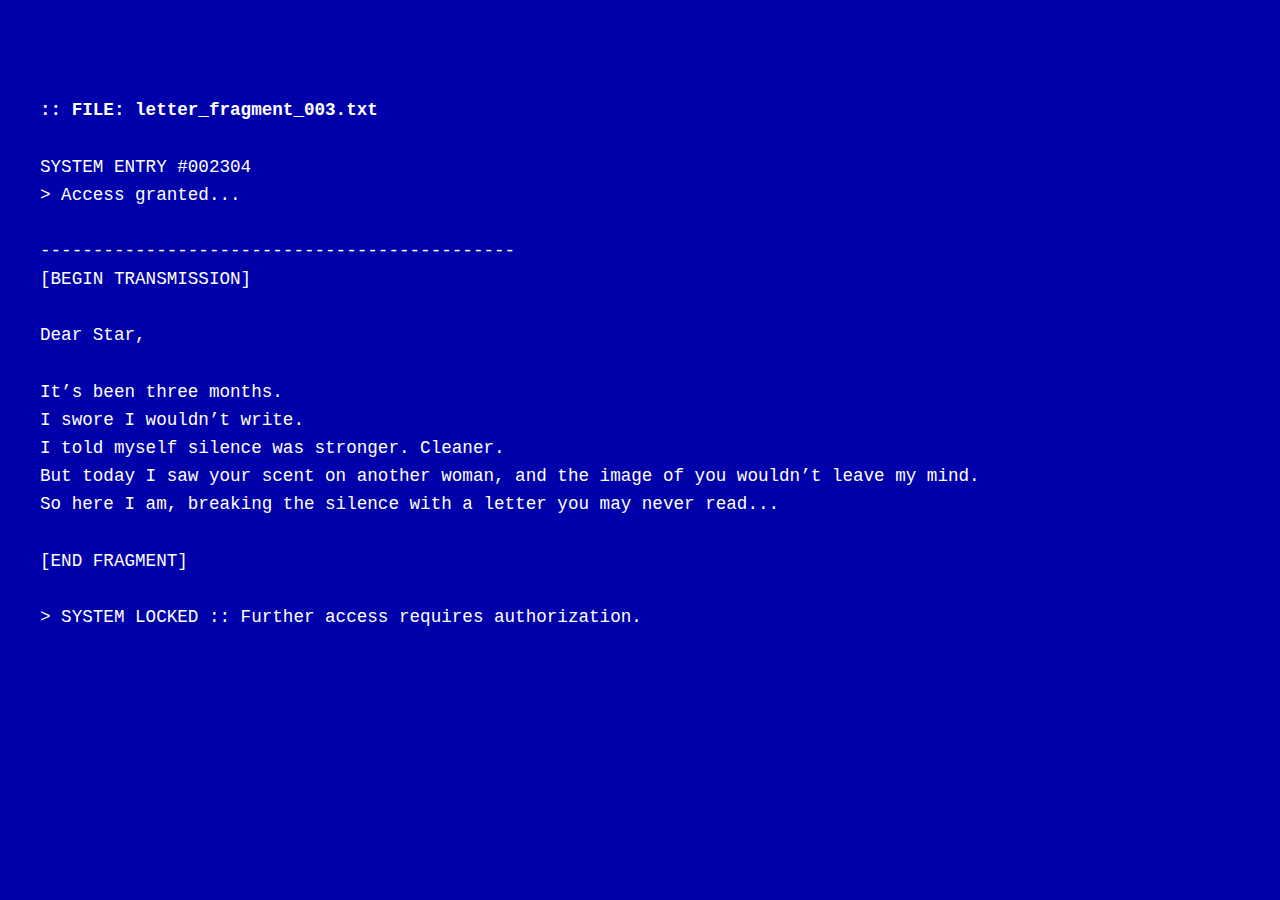
<file: story.html>
<!DOCTYPE html>
<html lang="en">
<head>
  <meta charset="UTF-8" />
  <meta name="viewport" content="width=device-width, initial-scale=1.0" />
  <title>.:pm story:. </title>
  <style>
    body {
      background-color: #0000AA;
      color: #FFFFFF;
      font-family: "Courier New", Courier, monospace;
      font-size: 1.1rem;
      line-height: 1.6;
      padding: 2rem;
      white-space: pre-wrap;
    }
  </style>
</head>
<body>

<b>:: FILE: letter_fragment_003.txt</b>

SYSTEM ENTRY #002304
> Access granted...

---------------------------------------------
[BEGIN TRANSMISSION]

Dear Star,

It’s been three months.  
I swore I wouldn’t write.  
I told myself silence was stronger. Cleaner.  
But today I saw your scent on another woman, and the image of you wouldn’t leave my mind.  
So here I am, breaking the silence with a letter you may never read...

[END FRAGMENT]

> SYSTEM LOCKED :: Further access requires authorization.

</body>
</html>
</file>
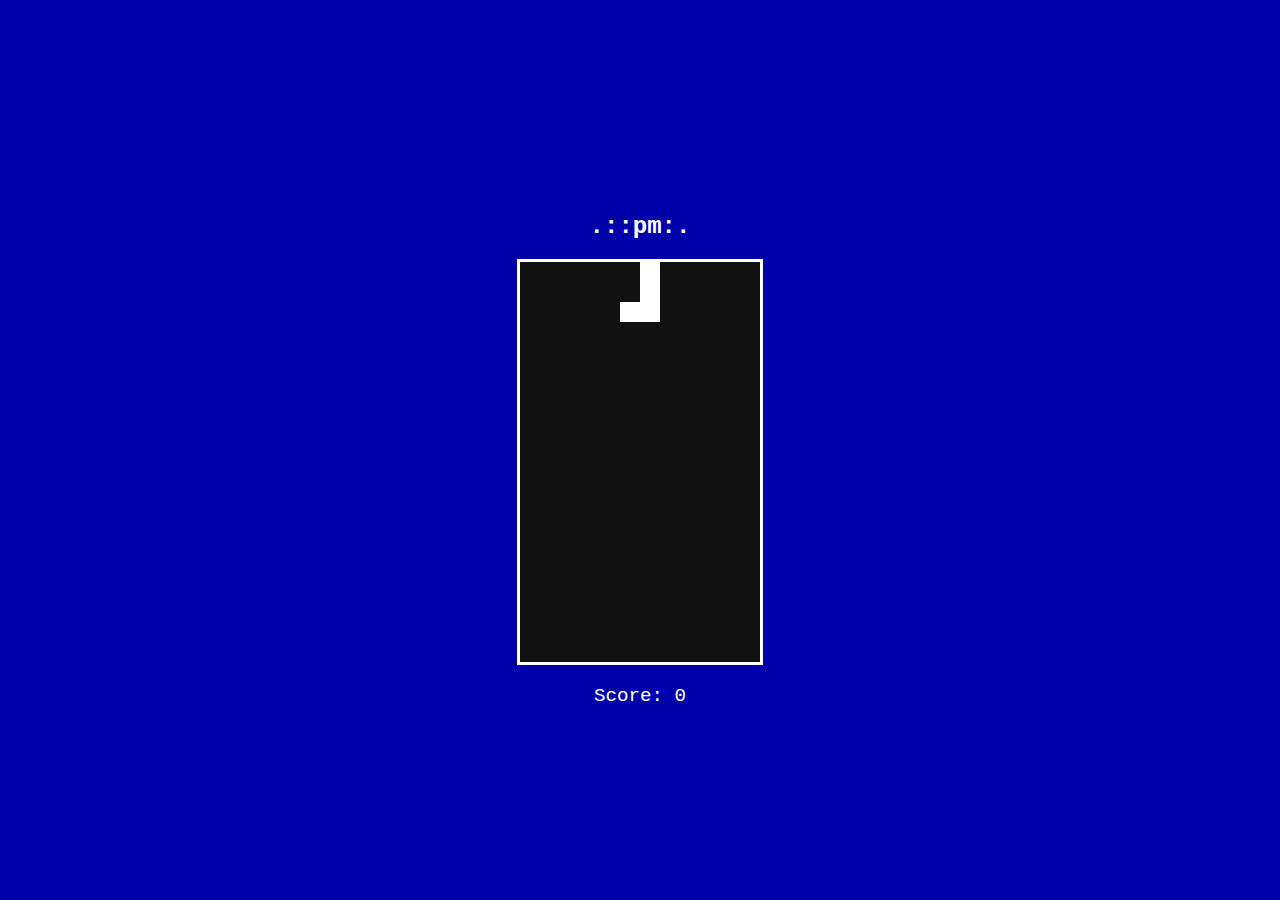
<file: tetris.html>
<!DOCTYPE html>
<html lang="en">
<head>
  <meta charset="UTF-8" />
  <meta name="viewport" content="width=device-width, initial-scale=1.0" />
  <title>TETRIS // :pm</title>
  <style>
    body {
      background-color: #0000AA;
      color: #fff;
      font-family: 'Courier New', Courier, monospace;
      display: flex;
      flex-direction: column;
      align-items: center;
      justify-content: center;
      height: 100vh;
      margin: 0;
    }

    canvas {
      background: #111;
      border: 3px solid #fff;
    }

    #score {
      margin-top: 20px;
      font-size: 1.2rem;
    }

    #loreButton {
      display: none;
      margin-top: 20px;
      padding: 0.5rem 1rem;
      background: white;
      color: black;
      font-family: inherit;
      border: none;
      cursor: pointer;
    }
  </style>
</head>
<body>
  <h2>.::pm:.</h2>
  <canvas id="tetris" width="240" height="400"></canvas>
  <div id="score">Score: 0</div>
  <button id="loreButton" onclick="window.location.href='lore1.html'">Access Hidden Lore</button>

  <script>
    const canvas = document.getElementById('tetris');
    const context = canvas.getContext('2d');
    context.scale(20, 20);

    function arenaSweep() {
      let rowCount = 1;
      outer: for (let y = arena.length - 1; y > 0; --y) {
        for (let x = 0; x < arena[y].length; ++x) {
          if (arena[y][x] === 0) {
            continue outer;
          }
        }

        const row = arena.splice(y, 1)[0].fill(0);
        arena.unshift(row);
        ++y;

        player.score += rowCount * 10;
        rowCount *= 2;

        document.getElementById('score').textContent = `Score: ${player.score}`;

        if (player.score >= 200) {
          document.getElementById('loreButton').style.display = 'inline-block';
        }
      }
    }

    function collide(arena, player) {
      const [m, o] = [player.matrix, player.pos];
      for (let y = 0; y < m.length; ++y) {
        for (let x = 0; x < m[y].length; ++x) {
          if (m[y][x] !== 0 &&
              (arena[y + o.y] &&
               arena[y + o.y][x + o.x]) !== 0) {
            return true;
          }
        }
      }
      return false;
    }

    function createMatrix(w, h) {
      const matrix = [];
      while (h--) {
        matrix.push(new Array(w).fill(0));
      }
      return matrix;
    }

    function createPiece(type) {
      if (type === 'T') {
        return [
          [0, 0, 0],
          [1, 1, 1],
          [0, 1, 0],
        ];
      } else if (type === 'O') {
        return [
          [2, 2],
          [2, 2],
        ];
      } else if (type === 'L') {
        return [
          [0, 3, 0],
          [0, 3, 0],
          [0, 3, 3],
        ];
      } else if (type === 'J') {
        return [
          [0, 4, 0],
          [0, 4, 0],
          [4, 4, 0],
        ];
      } else if (type === 'I') {
        return [
          [0, 5, 0, 0],
          [0, 5, 0, 0],
          [0, 5, 0, 0],
          [0, 5, 0, 0],
        ];
      } else if (type === 'S') {
        return [
          [0, 6, 6],
          [6, 6, 0],
          [0, 0, 0],
        ];
      } else if (type === 'Z') {
        return [
          [7, 7, 0],
          [0, 7, 7],
          [0, 0, 0],
        ];
      }
    }

    function drawMatrix(matrix, offset) {
      matrix.forEach((row, y) => {
        row.forEach((value, x) => {
          if (value !== 0) {
            context.fillStyle = '#fff';
            context.fillRect(x + offset.x, y + offset.y, 1, 1);
          }
        });
      });
    }

    function draw() {
      context.fillStyle = '#111';
      context.fillRect(0, 0, canvas.width, canvas.height);
      drawMatrix(arena, {x: 0, y: 0});
      drawMatrix(player.matrix, player.pos);
    }

    function merge(arena, player) {
      player.matrix.forEach((row, y) => {
        row.forEach((value, x) => {
          if (value !== 0) {
            arena[y + player.pos.y][x + player.pos.x] = value;
          }
        });
      });
    }

    function playerDrop() {
      player.pos.y++;
      if (collide(arena, player)) {
        player.pos.y--;
        merge(arena, player);
        playerReset();
        arenaSweep();
      }
      dropCounter = 0;
    }

    function playerMove(dir) {
      player.pos.x += dir;
      if (collide(arena, player)) {
        player.pos.x -= dir;
      }
    }

    function playerReset() {
      const pieces = 'TJLOSZI';
      player.matrix = createPiece(pieces[Math.floor(Math.random() * pieces.length)]);
      player.pos.y = 0;
      player.pos.x = (arena[0].length / 2 | 0) - (player.matrix[0].length / 2 | 0);
      if (collide(arena, player)) {
        arena.forEach(row => row.fill(0));
        player.score = 0;
        document.getElementById('score').textContent = `Score: ${player.score}`;
        document.getElementById('loreButton').style.display = 'none';
      }
    }

    function playerRotate(dir) {
      const pos = player.pos.x;
      let offset = 1;
      rotate(player.matrix, dir);
      while (collide(arena, player)) {
        player.pos.x += offset;
        offset = -(offset + (offset > 0 ? 1 : -1));
        if (offset > player.matrix[0].length) {
          rotate(player.matrix, -dir);
          player.pos.x = pos;
          return;
        }
      }
    }

    function rotate(matrix, dir) {
      for (let y = 0; y < matrix.length; ++y) {
        for (let x = 0; x < y; ++x) {
          [matrix[x][y], matrix[y][x]] = [matrix[y][x], matrix[x][y]];
        }
      }

      if (dir > 0) {
        matrix.forEach(row => row.reverse());
      } else {
        matrix.reverse();
      }
    }

    let dropCounter = 0;
    let dropInterval = 1000;

    let lastTime = 0;
    function update(time = 0) {
      const deltaTime = time - lastTime;
      lastTime = time;

      dropCounter += deltaTime;
      if (dropCounter > dropInterval) {
        playerDrop();
      }

      draw();
      requestAnimationFrame(update);
    }

    document.addEventListener('keydown', event => {
      if (event.key === 'ArrowLeft') {
        playerMove(-1);
      } else if (event.key === 'ArrowRight') {
        playerMove(1);
      } else if (event.key === 'ArrowDown') {
        playerDrop();
      } else if (event.key === 'q') {
        playerRotate(-1);
      } else if (event.key === 'w') {
        playerRotate(1);
      }
    });

    const arena = createMatrix(12, 20);

    const player = {
      pos: {x: 0, y: 0},
      matrix: null,
      score: 0
    };

    playerReset();
    update();
  </script>
</body>
</html>
</file>
<file: style.css>
body {
  margin: 0;
  padding: 0;
  background-color: #000;
  color: #fff;
  font-family: 'Helvetica Neue', Helvetica, Arial, sans-serif;
}

.container {
  display: flex;
  flex-direction: row;
  flex-wrap: wrap;
  min-height: 100vh;
}

.text-section {
  flex: 1 1 400px;
  padding: 40px;
  display: flex;
  flex-direction: column;
  justify-content: center;
}

.text-section h1 {
  font-size: 2.5rem;
  margin-bottom: 20px;
}

.text-section p {
  font-size: 1.1rem;
  color: #ccc;
  margin-bottom: 30px;
}

.links a {
  display: block;
  color: #66ccff;
  text-decoration: none;
  margin-bottom: 10px;
  transition: color 0.3s ease;
  font-size: 1rem;
}

.links a:hover {
  color: #fff;
}

.image-section {
  flex: 1 1 400px;
  max-height: 100vh;
  overflow: hidden;
}

.image-section img {
  width: 100%;
  height: 100%;
  object-fit: cover;
  display: block;
}
</file>
